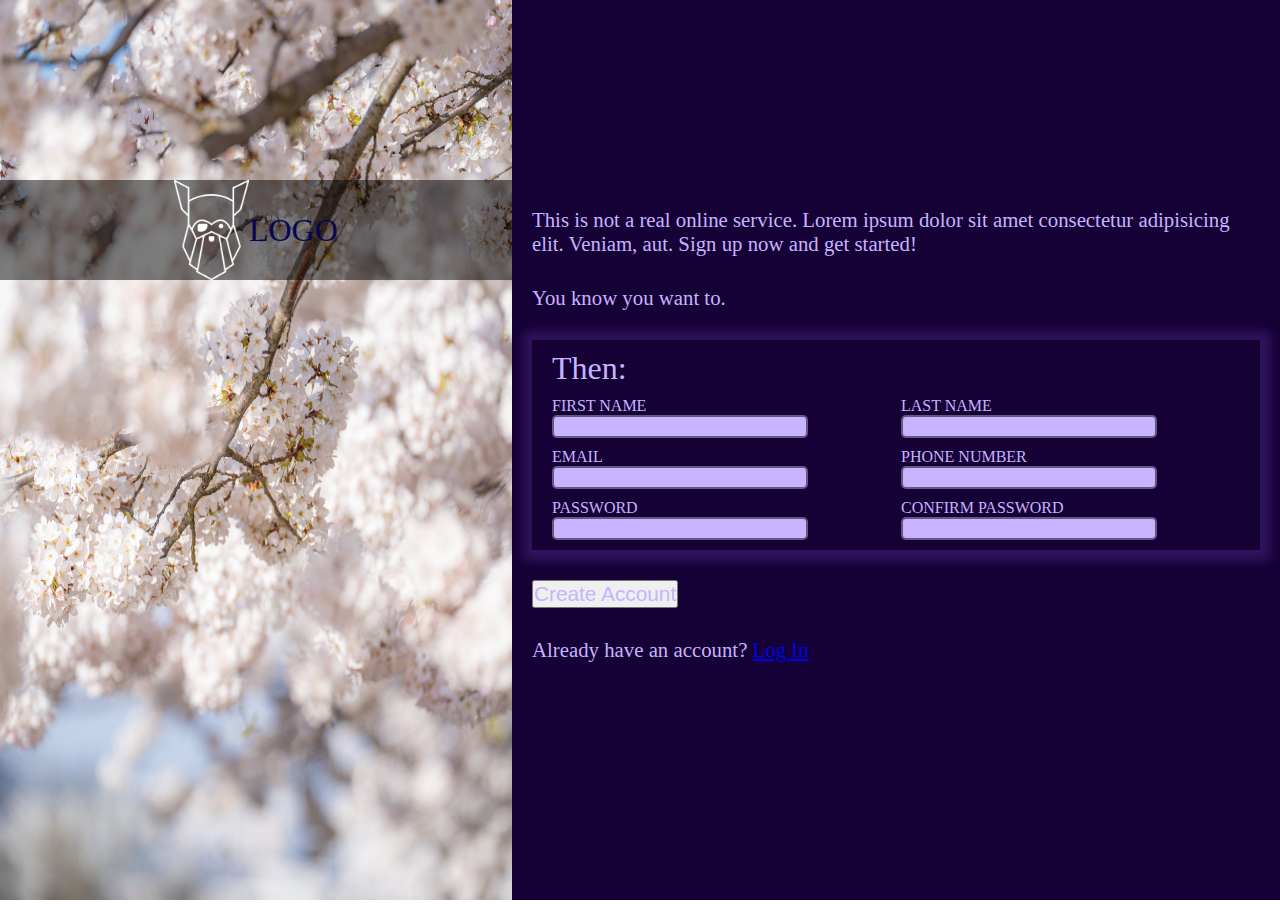
<file: index.html>
<!DOCTYPE html>
<html lang="en">
    <head>
        <meta charset="UTF-8" />
        <meta http-equiv="X-UA-Compatible" content="IE=edge" />
        <meta name="viewport" content="width=device-width, initial-scale=1.0" />
        <link rel="stylesheet" href="./css/sign_up.css" />
        <title>Sign-up Form</title>
    </head>

    <body>
        <div class="container">
            <div class="img">
                <!-- Photo by <a href="https://unsplash.com/@raph_lopes?utm_source=unsplash&utm_medium=referral&utm_content=creditCopyText">Raphael Lopes</a> on <a href="https://unsplash.com/?utm_source=unsplash&utm_medium=referral&utm_content=creditCopyText">Unsplash</a> -->

                <img
                    src="./imgs/raphael-lopes-LiDccaelN2Q-unsplash.jpg"
                    alt="Flowers"
                    class="bg"
                />

                <div class="logo_bg">
                    <img class="logo" src="./imgs/random_logo.png" alt="logo" />

                    <p>LOGO</p>
                </div>
            </div>

            <div class="form">
                <div class="form_container">
                    <p>
                        This is not a real online service. Lorem ipsum dolor sit
                        amet consectetur adipisicing elit. Veniam, aut. Sign up
                        now and get started!
                    </p>

                    <p>You know you want to.</p>

                    <form action="">
                        <div class="actual_form">
                            <p>Then:</p>

                            <div class="form_input">
                                <label for="user_fname">FIRST NAME</label>
                                <input
                                    type="text"
                                    name="first_name"
                                    id="user_fname"
                                    required
                                />
                            </div>

                            <div class="form_input">
                                <label for="user_lname">LAST NAME</label>
                                <input
                                    type="text"
                                    name="last_name"
                                    id="user_lname"
                                    required
                                />
                            </div>

                            <div class="form_input">
                                <label for="user_email">EMAIL</label>
                                <input
                                    type="email"
                                    name="email"
                                    id="user_email"
                                    required
                                />
                            </div>

                            <div class="form_input">
                                <label for="user_phone">PHONE NUMBER</label>
                                <input
                                    type="tel"
                                    name="phone"
                                    id="user_phone"
                                    required
                                />
                            </div>

                            <div class="form_input">
                                <label for="user_pwd">PASSWORD</label>
                                <input
                                    type="password"
                                    name="pwd"
                                    id="user_pwd"
                                    required
                                />
                            </div>

                            <div class="form_input">
                                <label for="conf_pwd">CONFIRM PASSWORD</label>
                                <input
                                    type="password"
                                    name="pwd_conf"
                                    id="conf_pwd"
                                    required
                                />
                            </div>
                        </div>
                    </form>

                    <button type="submit" class="submit_btn">
                        Create Account
                    </button>

                    <p>Already have an account? <a href="#">Log In</a></p>
                </div>
            </div>
        </div>
    </body>
</html>
</file>
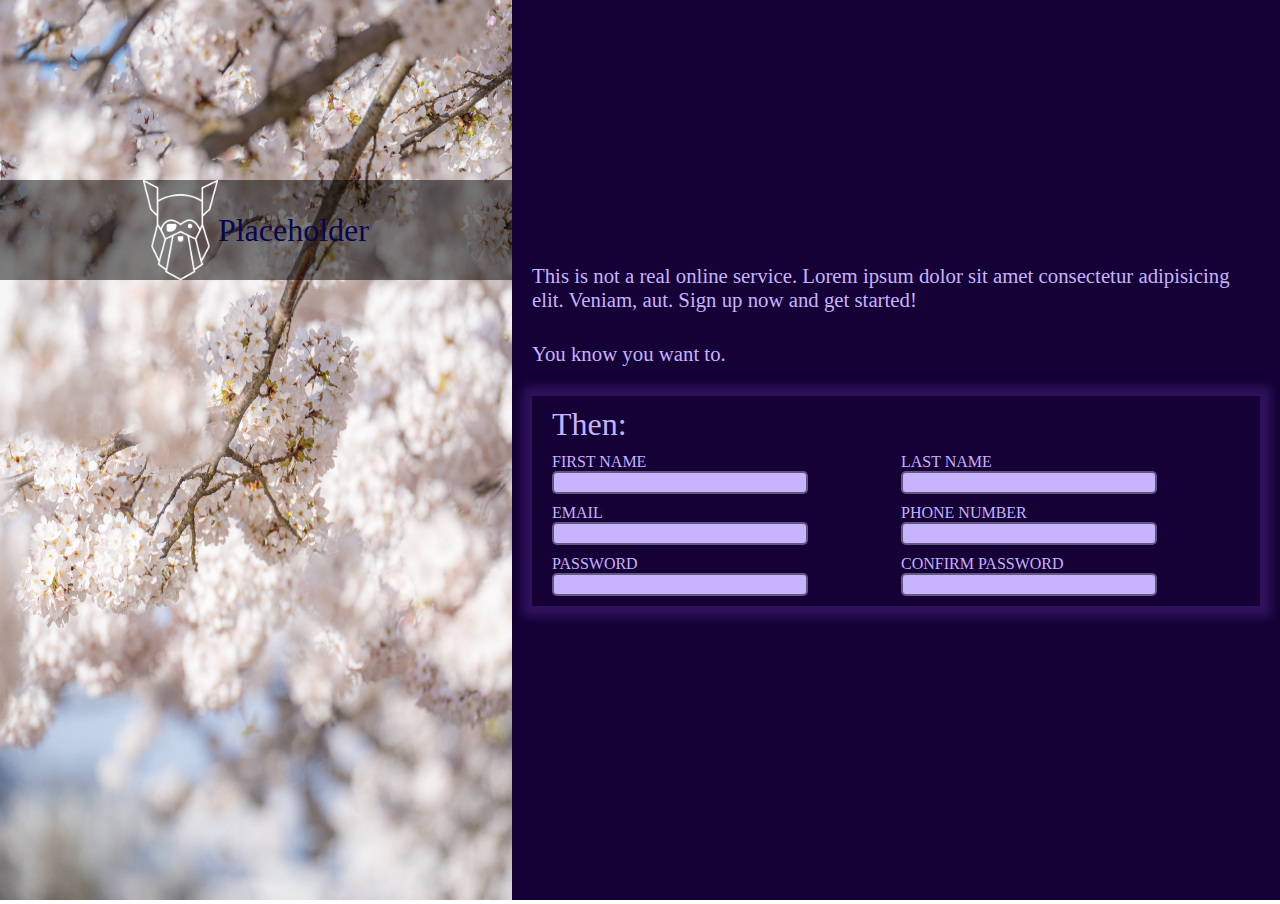
<file: html/index.html>
<!DOCTYPE html>
<html lang="en">
    <head>
        <meta charset="UTF-8" />
        <meta http-equiv="X-UA-Compatible" content="IE=edge" />
        <meta name="viewport" content="width=device-width, initial-scale=1.0" />
        <link rel="stylesheet" href="../css/sign_up.css" />
        <title>Sign-up Form</title>
    </head>

    <body>
        <div class="container">
            <div class="img">
                <!-- Photo by <a href="https://unsplash.com/@raph_lopes?utm_source=unsplash&utm_medium=referral&utm_content=creditCopyText">Raphael Lopes</a> on <a href="https://unsplash.com/?utm_source=unsplash&utm_medium=referral&utm_content=creditCopyText">Unsplash</a> -->

                <img
                    src="../imgs/raphael-lopes-LiDccaelN2Q-unsplash.jpg"
                    alt="Flowers"
                    class="bg"
                />

                <div class="logo_bg">
                    <img
                        class="logo"
                        src="../imgs/random_logo.png"
                        alt="logo"
                    />

                    <p>Placeholder</p>
                </div>
            </div>

            <div class="form">
                <div class="form_container">
                    <p>
                        This is not a real online service. Lorem ipsum dolor sit
                        amet consectetur adipisicing elit. Veniam, aut. Sign up
                        now and get started!
                    </p>

                    <p>You know you want to.</p>

                    <form action="">
                        <div class="actual_form">
                            <p>Then:</p>

                            <div class="form_input">
                                <label for="user_fname">FIRST NAME</label>
                                <input
                                    type="text"
                                    name="first_name"
                                    id="user_fname"
                                    required
                                />
                            </div>

                            <div class="form_input">
                                <label for="user_lname">LAST NAME</label>
                                <input
                                    type="text"
                                    name="last_name"
                                    id="user_lname"
                                    required
                                />
                            </div>

                            <div class="form_input">
                                <label for="user_email">EMAIL</label>
                                <input
                                    type="email"
                                    name="email"
                                    id="user_email"
                                    required
                                />
                            </div>

                            <div class="form_input">
                                <label for="user_phone">PHONE NUMBER</label>
                                <input
                                    type="tel"
                                    name="phone"
                                    id="user_phone"
                                    required
                                />
                            </div>

                            <div class="form_input">
                                <label for="user_pwd">PASSWORD</label>
                                <input
                                    type="password"
                                    name="pwd"
                                    id="user_pwd"
                                    required
                                />
                            </div>

                            <div class="form_input">
                                <label for="conf_pwd">CONFIRM PASSWORD</label>
                                <input
                                    type="password"
                                    name="pwd_conf"
                                    id="conf_pwd"
                                    required
                                />
                            </div>
                        </div>
                    </form>
                </div>
            </div>
        </div>
    </body>
</html>
</file>
<file: css/sign_up.css>
:root {
    --left_image_size: 40vw;
    --right_form_size: calc(100vw - var(--left_image_size));

    --form_bg_color: rgb(21, 1, 53);
    --form_text_color: rgb(199, 179, 255);
}

* {
    box-sizing: border-box;
    margin: 0;
    padding: 0;
}

.container {
    height: 100vh;
    width: 100vw;
    display: flex;
}

.img {
    width: var(--left_image_size);
    position: relative;
}

.bg {
    width: var(--left_image_size);
    height: 100vh;
}

.logo_bg {
    background: rgba(0, 0, 0, 0.5);
    position: absolute;
    top: 20vh;
    width: var(--left_image_size);
    height: 100px;
    display: flex;
    align-items: center;
    justify-content: center;
}

img.logo {
    height: 100px;
}

.img p {
    font-size: clamp(1rem, 10vw, 2rem);
    color: rgb(6, 6, 83);
}

.form {
    width: var(--right_form_size);
    display: flex;
    align-items: center;
    justify-content: center;
    background: var(--form_bg_color);
}

.form_container {
    width: calc(var(--right_form_size));
}

.form_container > * {
    color: var(--form_text_color);
    font-size: 1.3rem;
    margin: 0 20px 30px 20px;
}

.actual_form {
    display: grid;
    grid-template-columns: repeat(2, 1fr);
    gap: 10px;
}

.actual_form > p {
    font-size: 2rem;
}

.form_input > label {
    font-size: 1rem;
}

.form_input input {
    border-radius: 5px;
    padding: 1px 5px;
    font-size: 15px;
    border: 2px solid rgba(0, 0, 0, 0.5);
    background: var(--form_text_color);
    appearance: none;
    outline: none;
}

.form input:focus {
    border: 2px solid blue;
}

/* .form_input input:invalid {
    border: 2px solid red;
}

.form input:valid {
    border: 2px solid green;
} */

.actual_form > p {
    grid-column: 1 / -1;
}

.form_input {
    display: flex;
    flex-flow: column nowrap;
    width: 20vw;
}

form {
    margin: 0;
    padding: 10px 20px;
    box-shadow: 1px 1px 10px 10px rgb(48, 19, 94);
}
</file>
